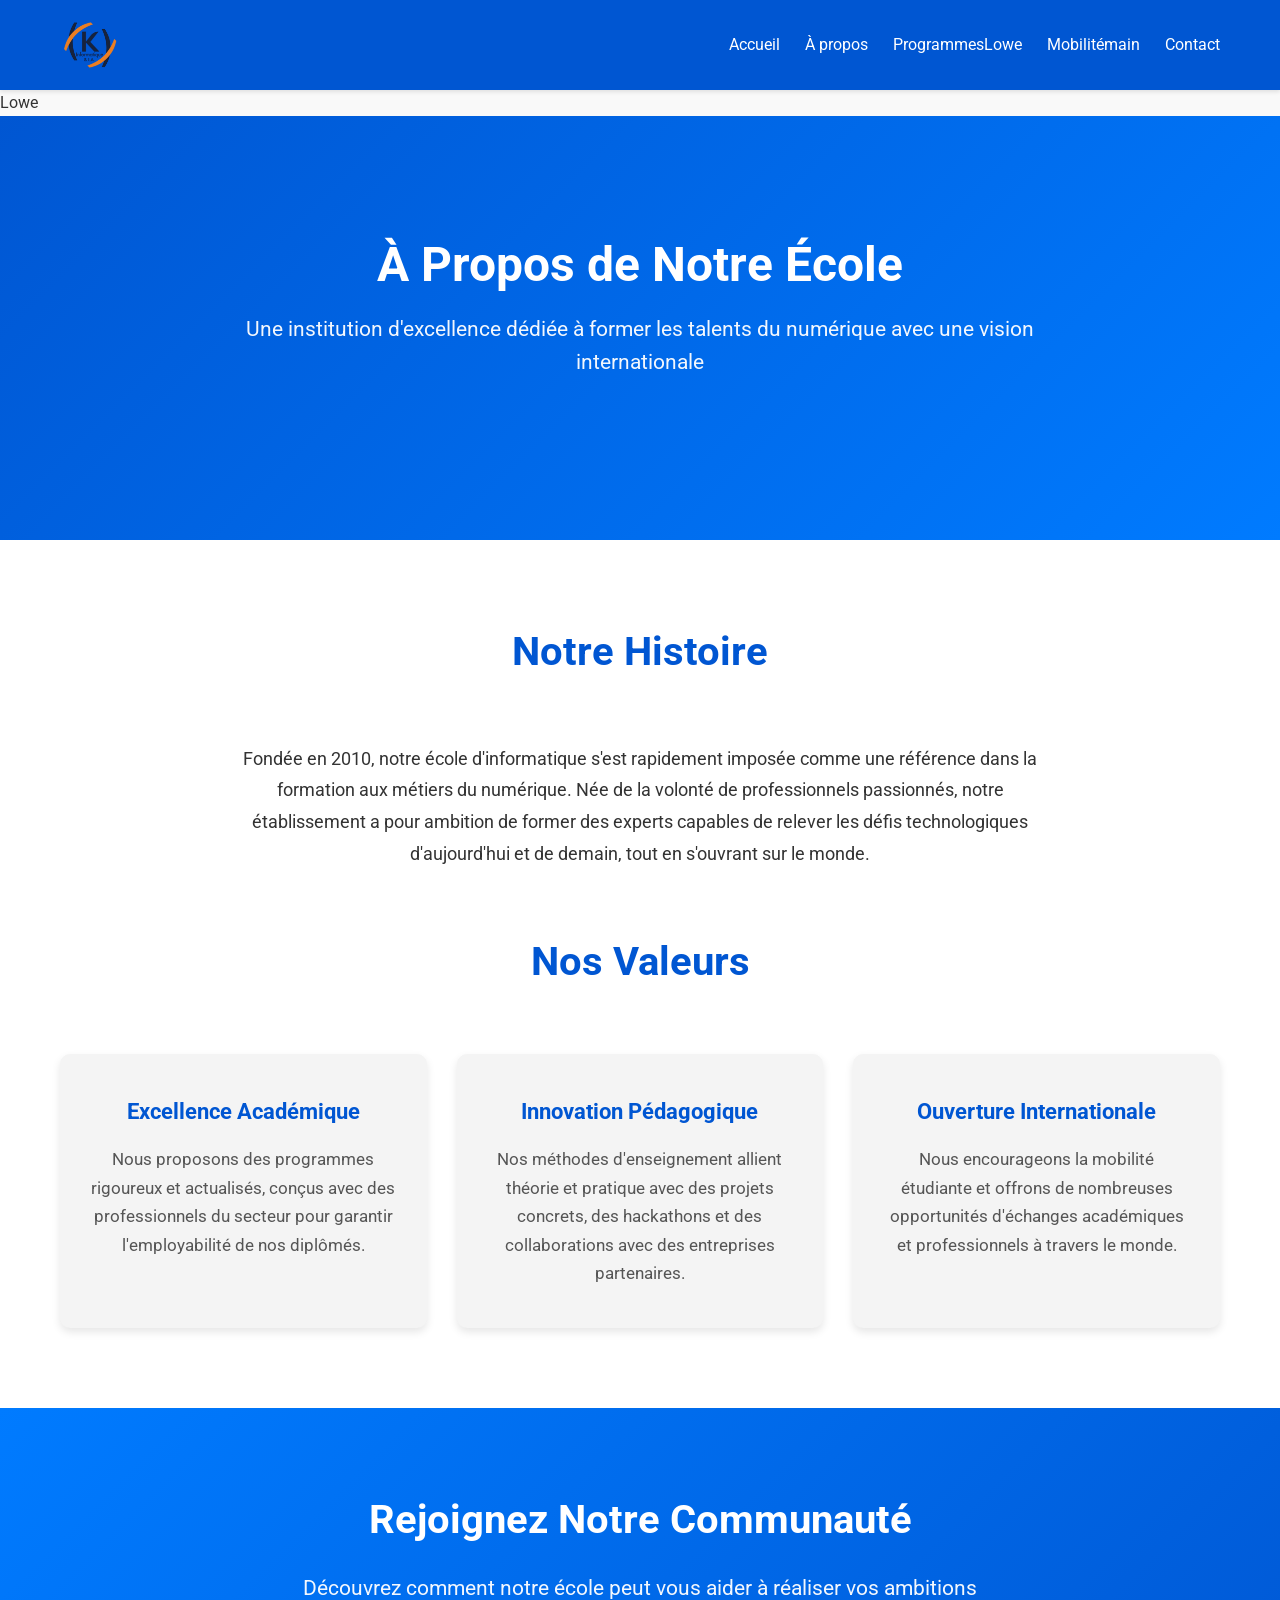
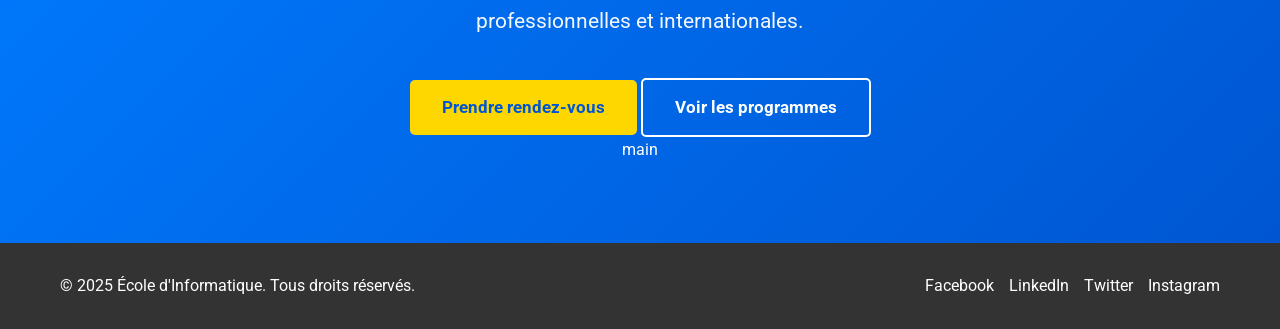
<file: a-propos.html>
<!DOCTYPE html>
<html lang="fr">
<head>
    <meta charset="UTF-8">
    <meta name="viewport" content="width=device-width, initial-scale=1.0">
    <meta name="description" content="Découvrez notre école d'informatique, nos valeurs, nos formations et nos opportunités internationales">
    <title>À Propos - KEYCE Informatique</title>
    <link rel="icon" href="images/favicon.png" type="image/png">
    <link rel="stylesheet" href="css/style.css">
</head>
<body>
    <header>
        <div class="container">
            <img src="images/logo.png" alt="Logo École d'Informatique" class="logo">
            <nav id="nav-menu">
                <ul>
                    <li><a href="index.html">Accueil</a></li>
                    <li><a href="a-propos.html">À propos</a></li>
                    <li><a href="programmes.html">Programmes</a></li>
 Lowe
                    <li><a href="international.html">Mobilité </a></li>

 main
                    <li><a href="contact.html">Contact</a></li>
                </ul>
            </nav>
            <button id="menu-toggle" aria-label="Menu de navigation">☰</button>
        </div>
    </header>

    <main>
 Lowe
      

        <section class="hero">
            <div class="hero-content">
                <h1>À Propos de Notre École</h1>
                <p>Une institution d'excellence dédiée à former les talents du numérique avec une vision internationale</p>
            </div>
        </section>

        <section class="features">
            <div class="container">
                <h2>Notre Histoire</h2>
                <p style="max-width: 800px; margin: 0 auto 40px; text-align: center; font-size: 1.1em; line-height: 1.8;">
                    Fondée en 2010, notre école d'informatique s'est rapidement imposée comme une référence dans la formation aux métiers du numérique. Née de la volonté de professionnels passionnés, notre établissement a pour ambition de former des experts capables de relever les défis technologiques d'aujourd'hui et de demain, tout en s'ouvrant sur le monde.
                </p>

                <h2 style="margin-top: 60px;">Nos Valeurs</h2>
                <div class="feature-grid">
                    <div class="feature-item">
                        <h3>Excellence Académique</h3>
                        <p>Nous proposons des programmes rigoureux et actualisés, conçus avec des professionnels du secteur pour garantir l'employabilité de nos diplômés.</p>
                    </div>
                    <div class="feature-item">
                        <h3>Innovation Pédagogique</h3>
                        <p>Nos méthodes d'enseignement allient théorie et pratique avec des projets concrets, des hackathons et des collaborations avec des entreprises partenaires.</p>
                    </div>
                    <div class="feature-item">
                        <h3>Ouverture Internationale</h3>
                        <p>Nous encourageons la mobilité étudiante et offrons de nombreuses opportunités d'échanges académiques et professionnels à travers le monde.</p>
                    </div>
                </div>
            </div>
        </section>

        <section class="cta">
            <div class="container">
                <h2>Rejoignez Notre Communauté</h2>
                <p>Découvrez comment notre école peut vous aider à réaliser vos ambitions professionnelles et internationales.</p>
                <a href="contact.html" class="btn-primary">Prendre rendez-vous</a>
                <a href="programmes.html" class="btn-secondary">Voir les programmes</a>
            </div>
 main
        </section>
    </main>

    <footer>
        <div class="container">
            <p>&copy; 2025 École d'Informatique. Tous droits réservés.</p>
            <ul class="social-links">
                <li><a href="#" aria-label="Facebook">Facebook</a></li>
                <li><a href="#" aria-label="LinkedIn">LinkedIn</a></li>
                <li><a href="#" aria-label="Twitter">Twitter</a></li>
                <li><a href="#" aria-label="Instagram">Instagram</a></li>
            </ul>
        </div>
    </footer>

    <script src="js/script.js"></script>
</body>
</html>
</file>
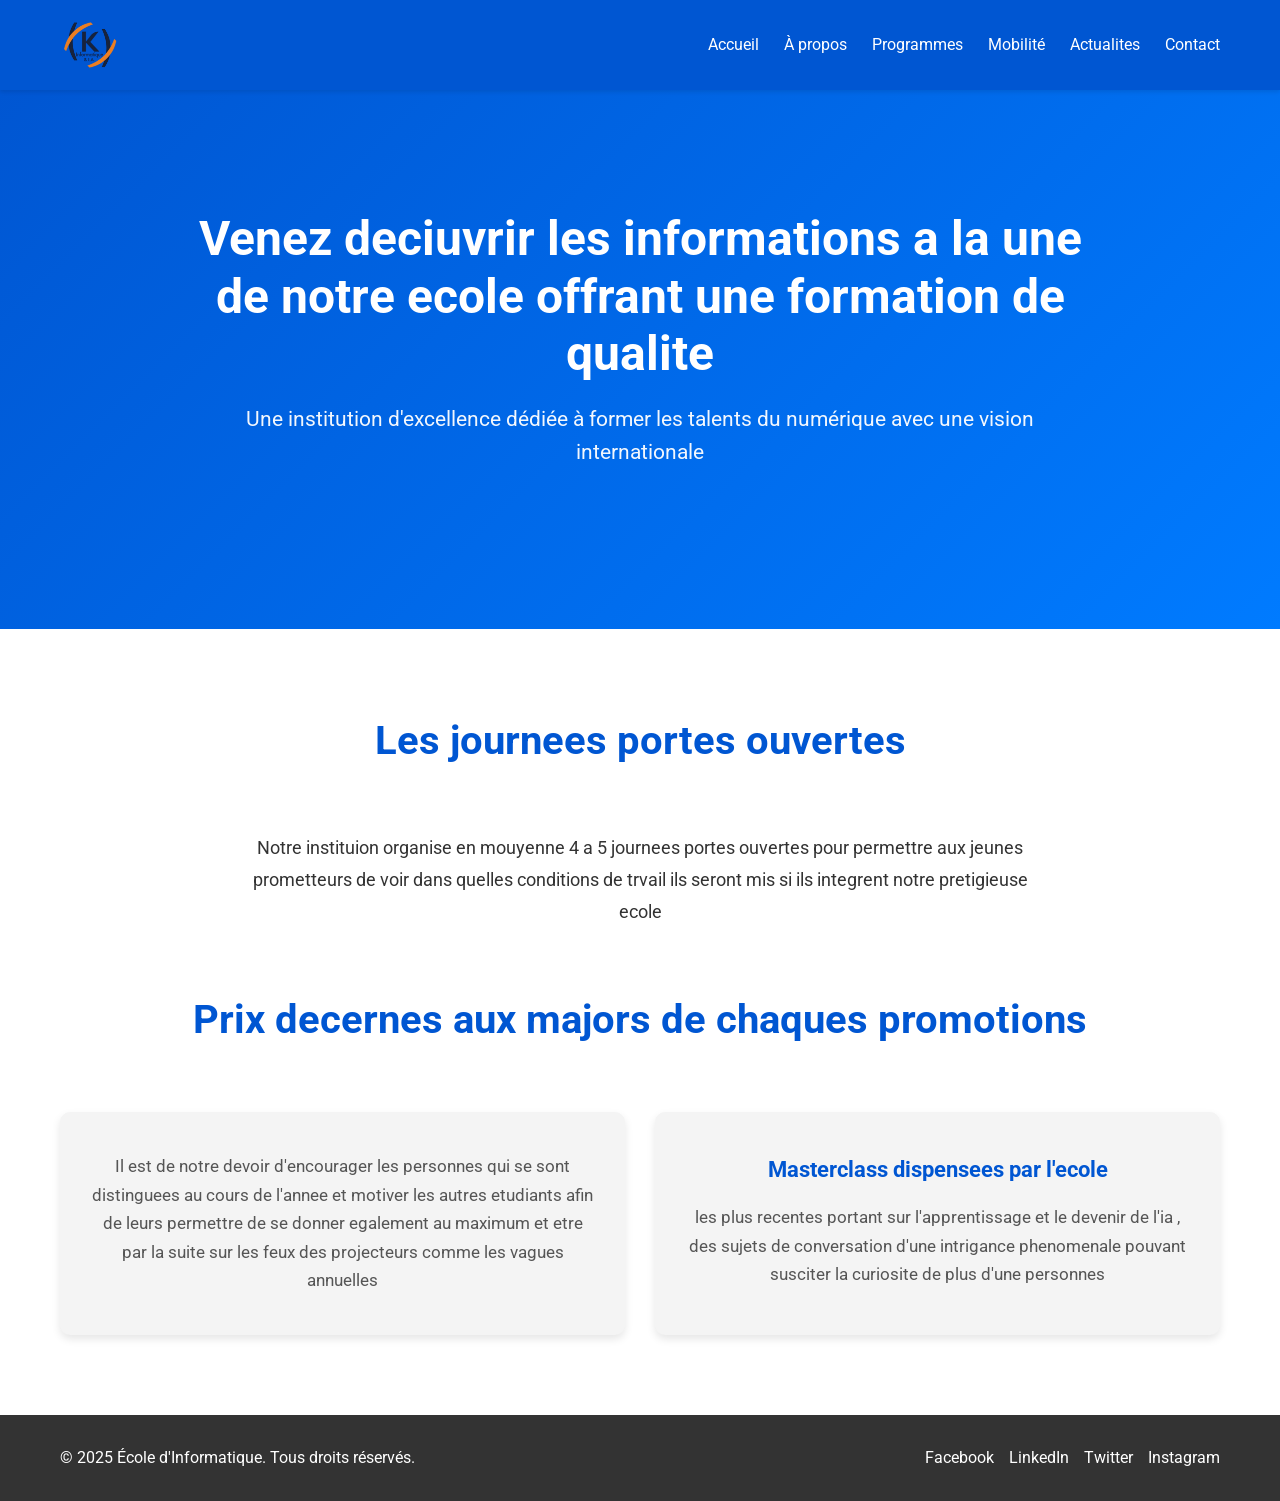
<file: actualite.html>
<!DOCTYPE html>
<html lang="en">
<head>
    <meta charset="UTF-8">
    <meta name="viewport" content="width=device-width, initial-scale=1.0">
    <title>Actualites de l'ecole superieure francaise keyce</title>
    <link rel="stylesheet" href="css/style.css">
</head>

<body>
    <header>
        <div class="container">
            <img src="images/logo.png" alt="Logo École d'Informatique" class="logo">
            <nav id="nav-menu">
                <ul>
                    <li><a href="index.html">Accueil</a></li>
                    <li><a href="a-propos.html">À propos</a></li>
                    <li><a href="programmes.html">Programmes</a></li>
                    <li><a href="international.html">Mobilité </a></li>
                    <li><a href="actualite.html">Actualites</a></li>
                    <li><a href="contact.html">Contact</a></li>
                </ul>
            </nav>
            <button id="menu-toggle" aria-label="Menu de navigation">☰</button>
        </div>
    </header>
        <section class="hero">
            <div class="hero-content">
                <h1>Venez deciuvrir les informations a la une de notre ecole offrant une formation de qualite</h1>
                <p>Une institution d'excellence dédiée à former les talents du numérique avec une vision internationale</p>
            </div>
        </section>
         <section class="features">
            <div class="container">
                <h2>Les journees portes ouvertes</h2>
                <p style="max-width: 800px; margin: 0 auto 40px; text-align: center; font-size: 1.1em; line-height: 1.8;">
                    Notre instituion organise en mouyenne 4 a 5 journees portes ouvertes pour permettre aux jeunes prometteurs de voir dans quelles conditions de trvail ils seront mis si ils integrent notre pretigieuse ecole
                </p>

                <h2 style="margin-top: 60px;">Prix decernes aux majors de chaques promotions</h2>
                <div class="feature-grid">
                    <div class="feature-item">
                        
                        <p>Il est de notre devoir d'encourager les personnes qui se sont distinguees au cours de l'annee et motiver les autres etudiants afin de leurs permettre de se donner egalement au maximum et etre par la suite sur les feux des projecteurs comme les vagues annuelles</p>
                    </div>
                    <div class="feature-item">
                        <h3>Masterclass dispensees par l'ecole</h3>
                        <p>les plus recentes portant sur l'apprentissage et le devenir de l'ia , des sujets de conversation d'une intrigance phenomenale pouvant susciter la curiosite de plus d'une personnes</p>
                    </div>
                    
                </div>
            </div>
        </section>
</body>

  <footer>
        <div class="container">
            <p>&copy; 2025 École d'Informatique. Tous droits réservés.</p>
            <ul class="social-links">
                <li><a href="#" aria-label="Facebook">Facebook</a></li>
                <li><a href="#" aria-label="LinkedIn">LinkedIn</a></li>
                <li><a href="#" aria-label="Twitter">Twitter</a></li>
                <li><a href="#" aria-label="Instagram">Instagram</a></li>
            </ul>
        </div>
    </footer>

    <script src="js/script.js"></script>
</html>
</file>
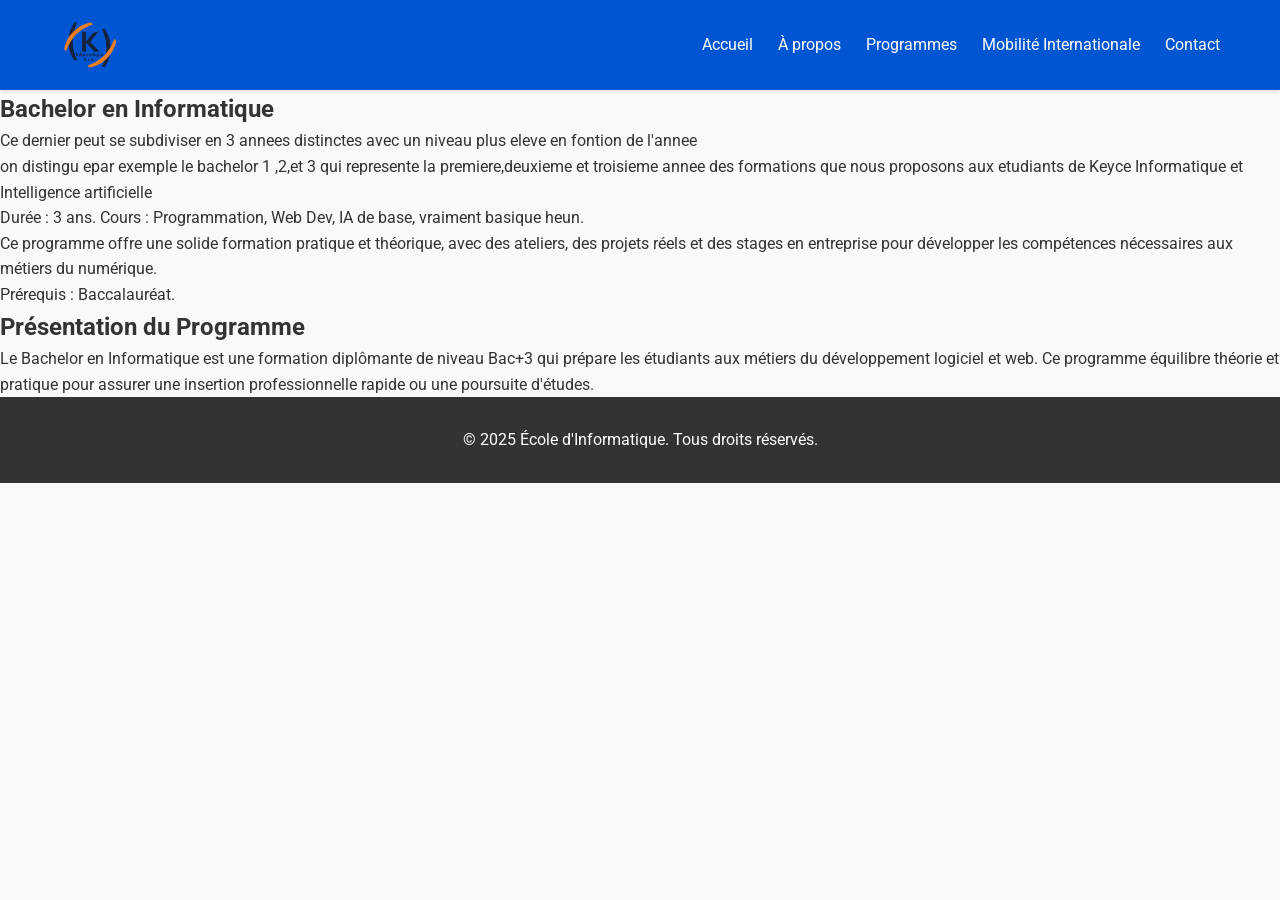
<file: bachelor.html>
<!DOCTYPE html>
<html lang="fr">
<head>
    <meta charset="UTF-8">
    <meta name="viewport" content="width=device-width, initial-scale=1.0">
    <title>KEYCE Informatique - Bachelor</title>
    <link rel="icon" href="images/favicon.png" type="image/png">
    <link rel="stylesheet" href="css/style.css">
</head>
<body>
    <header>
        <div class="container">
            <img src="images/logo.png" alt="Logo de l'école" class="logo">
            <nav id="nav-menu">
                <ul>
                    <li><a href="index.html">Accueil</a></li>
                    <li><a href="a-propos.html">À propos</a></li>
                    <li><a href="programmes.html">Programmes</a></li>
                    <li><a href="international.html">Mobilité Internationale</a></li>
                    <li><a href="contact.html">Contact</a></li>
                </ul>
            </nav>
            <button id="menu-toggle">☰</button>
        </div>
    </header>
    <main>
        <section>
            <h1>Bachelor en Informatique</h1>
            <p>Ce dernier peut se subdiviser en 3 annees distinctes avec un niveau plus eleve en fontion de l'annee </p>
            <p>on distingu epar exemple le bachelor 1 ,2,et 3 qui represente la premiere,deuxieme et troisieme annee des formations que nous proposons aux etudiants de Keyce Informatique et Intelligence artificielle</p>
            <p>Durée : 3 ans. Cours : Programmation, Web Dev, IA de base, vraiment basique heun.</p>
            <p>Ce programme offre une solide formation pratique et théorique, avec des ateliers, des projets réels et des stages en entreprise pour développer les compétences nécessaires aux métiers du numérique.</p>
            <p>Prérequis : Baccalauréat.</p>
  	   <h2>Présentation du Programme</h2>
            <p>Le Bachelor en Informatique est une formation diplômante de niveau Bac+3 qui prépare les étudiants aux métiers du développement logiciel et web. Ce programme équilibre théorie    	    et pratique pour assurer une insertion professionnelle rapide ou une poursuite d'études.</p>
        </section>
    </main>
    <footer>
        <p>&copy; 2025 École d'Informatique. Tous droits réservés.</p>
    </footer>
    <script src="js/script.js"></script>
</body>
</html>
</file>
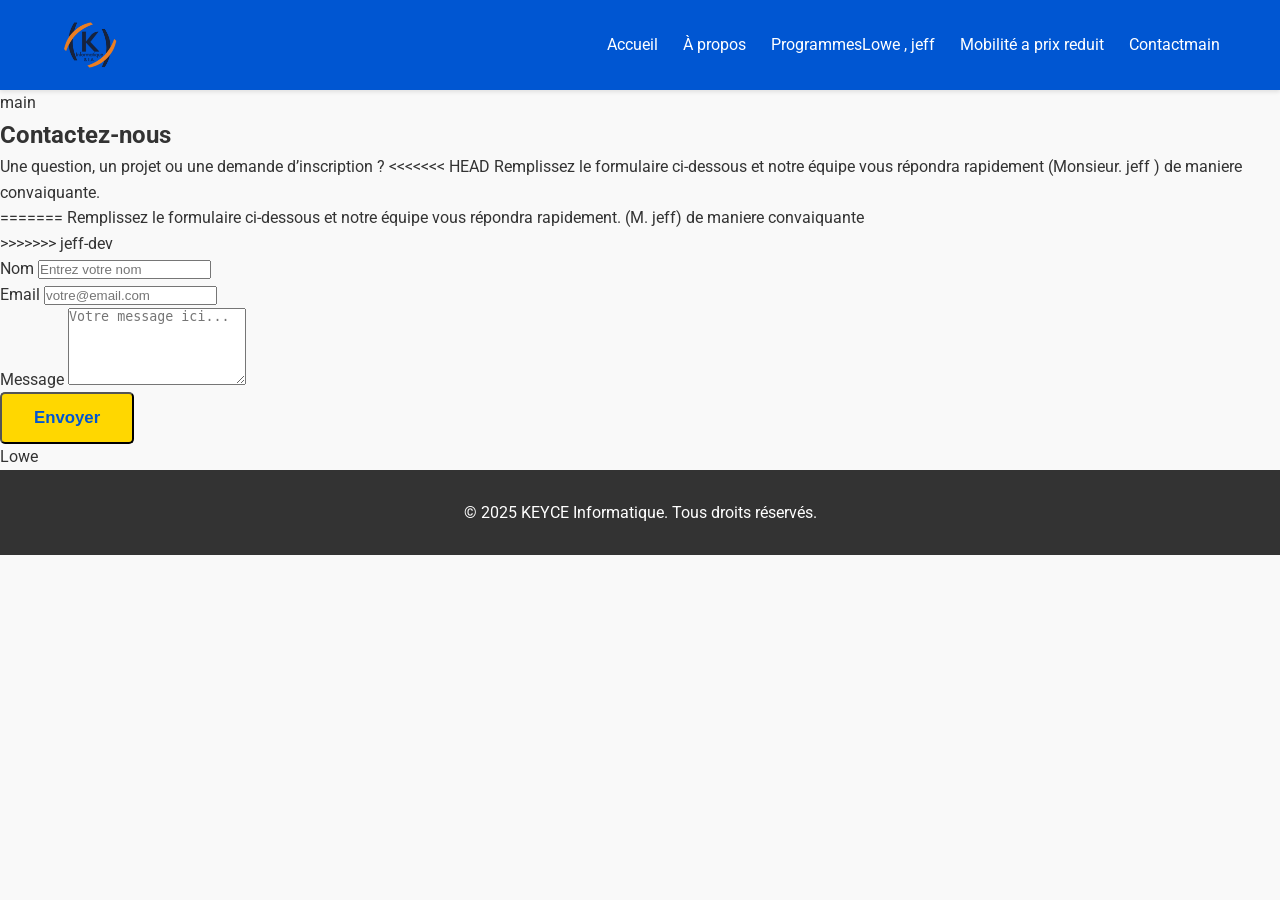
<file: contact.html>
<!DOCTYPE html>
<html lang="fr">
<head>
    <meta charset="UTF-8">
    <meta name="viewport" content="width=device-width, initial-scale=1.0">
    <title>KEYCE Informatique - Contact</title>
    <link rel="icon" href="images/favicon.png" type="image/png">
    <link rel="stylesheet" href="css/style.css">
</head>
<body>
    <header>
        <div class="container">
            <img src="images/logo.png" alt="Logo de l'école" class="logo">
            <nav id="nav-menu">
                <ul>
                    <li><a href="index.html">Accueil</a></li>
                    <li><a href="a-propos.html">À propos</a></li>
                    <li><a href="programmes.html">Programmes</a></li>
Lowe , jeff
                    <li><a href="international.html">Mobilité a prix reduit</a></li>
                    <li><a href="contact.html">Contact</a></li>

 main
                </ul>
            </nav>
            <button id="menu-toggle">☰</button>
        </div>
    </header>

    <main>
 main
       
        <section class="contact-section">
            <div class="overlay"></div>
            <div class="contact-container">
                <h1>Contactez-nous</h1>
                <p>Une question, un projet ou une demande d’inscription ?  
<<<<<<< HEAD
                Remplissez le formulaire ci-dessous et notre équipe vous répondra rapidement (Monsieur. jeff ) de maniere convaiquante.</p>
=======
                Remplissez le formulaire ci-dessous et notre équipe vous répondra rapidement. (M. jeff) de maniere convaiquante</p>
>>>>>>> jeff-dev

                <form id="contact-form" action="mailto:info@ecole-informatique.com" method="post" enctype="text/plain">
                    <div class="form-group">
                        <label for="name">Nom</label>
                        <input type="text" id="name" name="name" placeholder="Entrez votre nom" required>
                    </div>
                    <div class="form-group">
                        <label for="email">Email</label>
                        <input type="email" id="email" name="email" placeholder="votre@email.com" required>
                    </div>
                    <div class="form-group">
                        <label for="message">Message</label>
                        <textarea id="message" name="message" rows="5" placeholder="Votre message ici..." required></textarea>
                    </div>
                    <button type="submit" class="btn-primary">Envoyer</button>
                </form>
            </div>
 Lowe
        </section>
    </main>

    <footer>
        <p>&copy; 2025 KEYCE Informatique. Tous droits réservés.</p>
    </footer>

    <script src="js/script.js"></script>
</body>
</html>
</file>
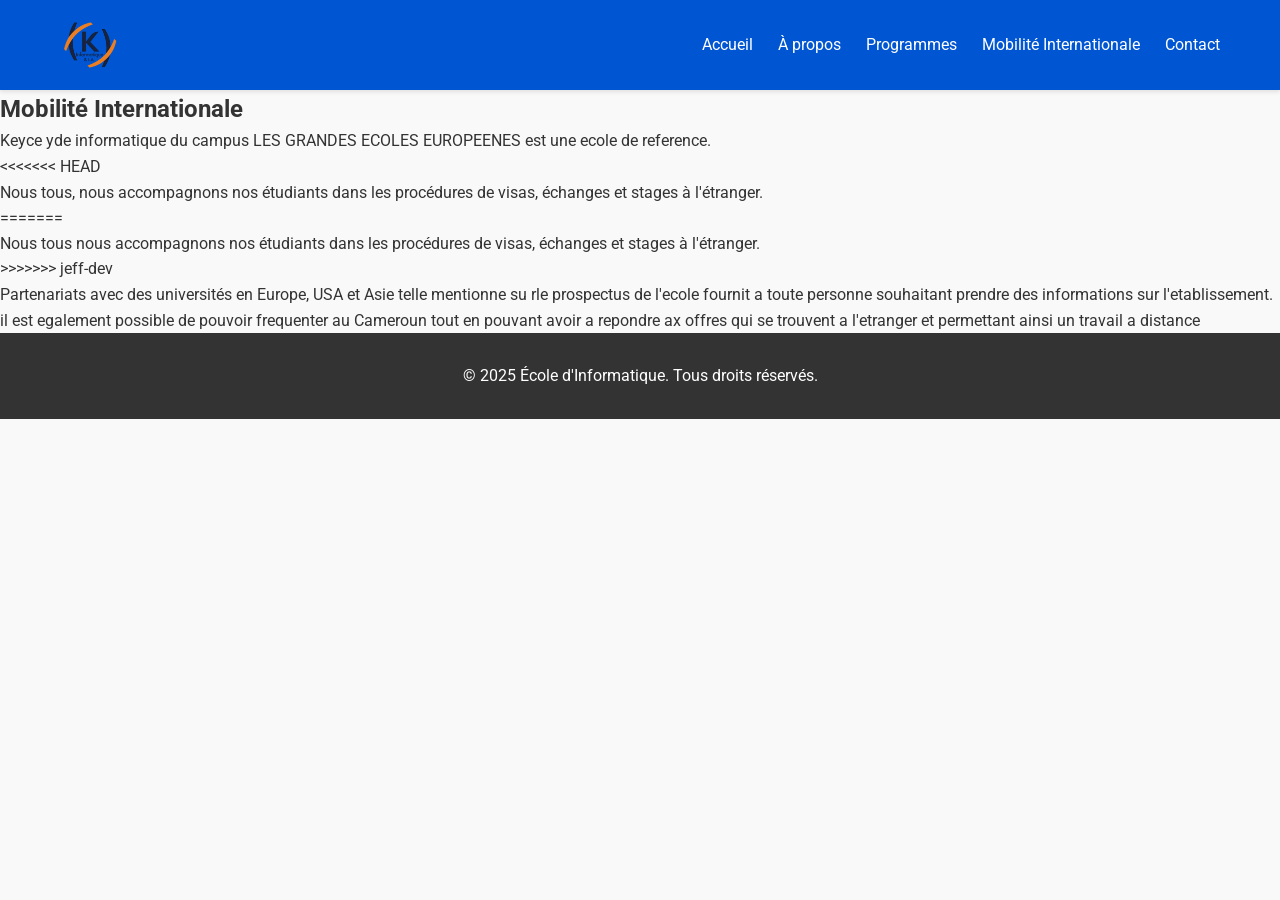
<file: international.html>
<!DOCTYPE html>
<html lang="fr">
<head>
    <meta charset="UTF-8">
    <meta name="viewport" content="width=device-width, initial-scale=1.0">
    <title>Keyce Informatique - Mobilité Internationale</title>
    <link rel="icon" href="images/favicon.png" type="image/png">
    <link rel="stylesheet" href="css/style.css">
</head>
<body>
    <header>
        <div class="container">
            <img src="images/logo.png" alt="Logo de l'école" class="logo">
            <nav id="nav-menu">
                <ul>
                    <li><a href="index.html">Accueil</a></li>
                    <li><a href="a-propos.html">À propos</a></li>
                    <li><a href="programmes.html">Programmes</a></li>
                    <li><a href="international.html">Mobilité Internationale</a></li>
                    <li><a href="contact.html">Contact</a></li>
                </ul>
            </nav>
            <button id="menu-toggle">☰</button>
        </div>
    </header>
    <main>
        <section>
            <h1>Mobilité Internationale</h1>
	    <p>Keyce yde informatique du campus LES GRANDES ECOLES EUROPEENES est une ecole de reference.<p>
<<<<<<< HEAD
            <p>Nous tous, nous accompagnons nos étudiants dans les procédures de visas, échanges et stages à l'étranger.</p>
=======
            <p>Nous tous nous accompagnons nos étudiants dans les procédures de visas, échanges et stages à l'étranger.</p>
>>>>>>> jeff-dev
            <p>Partenariats avec des universités en Europe, USA et Asie telle mentionne su rle prospectus de l'ecole fournit a toute personne souhaitant prendre des informations sur l'etablissement.</p>
            <p>il est egalement possible de pouvoir frequenter au Cameroun tout en pouvant avoir a repondre ax offres qui se trouvent a l'etranger et permettant ainsi un travail a distance </p>
        </section>
    </main>
    <footer>
        <p>&copy; 2025 École d'Informatique. Tous droits réservés.</p>
    </footer>
    <script src="js/script.js"></script>
</body>
</html>
</file>
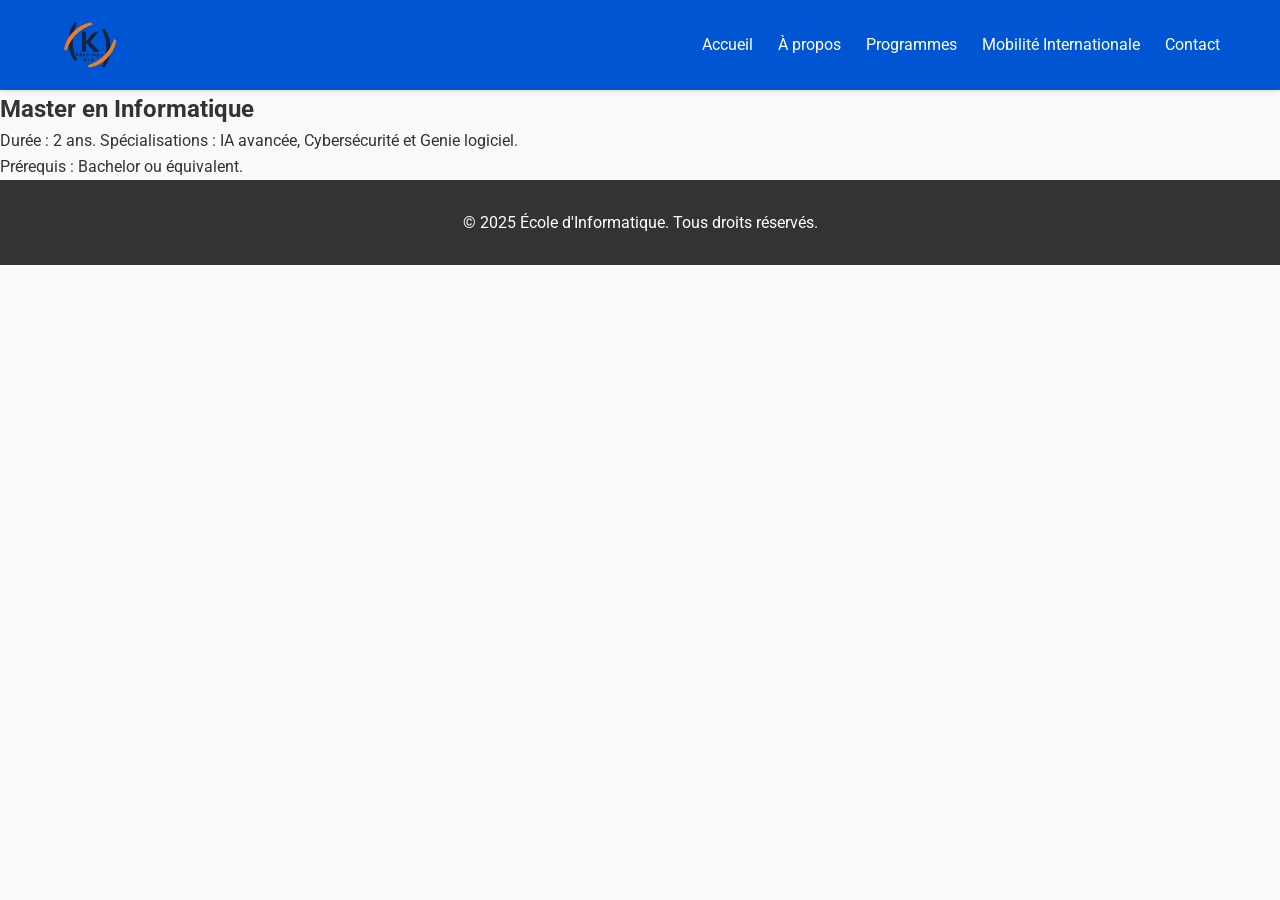
<file: master.html>
<!DOCTYPE html>
<html lang="fr">
<head>
    <meta charset="UTF-8">
    <meta name="viewport" content="width=device-width, initial-scale=1.0">
    <title>keyce Informatique - Master</title>
    <link rel="icon" href="images/favicon.png" type="image/png">
    <link rel="stylesheet" href="css/style.css">
</head>
<body>
    <header>
        <div class="container">
            <img src="images/logo.png" alt="Logo de l'école" class="logo">
            <nav id="nav-menu">
                <ul>
                    <li><a href="index.html">Accueil</a></li>
                    <li><a href="a-propos.html">À propos</a></li>
                    <li><a href="programmes.html">Programmes</a></li>
                    <li><a href="international.html">Mobilité Internationale</a></li>
                    <li><a href="contact.html">Contact</a></li>
                </ul>
            </nav>
            <button id="menu-toggle">☰</button>
        </div>
    </header>
    <main>
        <section>
            <h1>Master en Informatique</h1>
            <p>Durée : 2 ans. Spécialisations : IA avancée, Cybersécurité et Genie logiciel.</p>
            <p>Prérequis : Bachelor ou équivalent.</p>
        </section>
    </main>
    <footer>
        <p>&copy; 2025 École d'Informatique. Tous droits réservés.</p>
    </footer>
    <script src="js/script.js"></script>
</body>
</html>
</file>
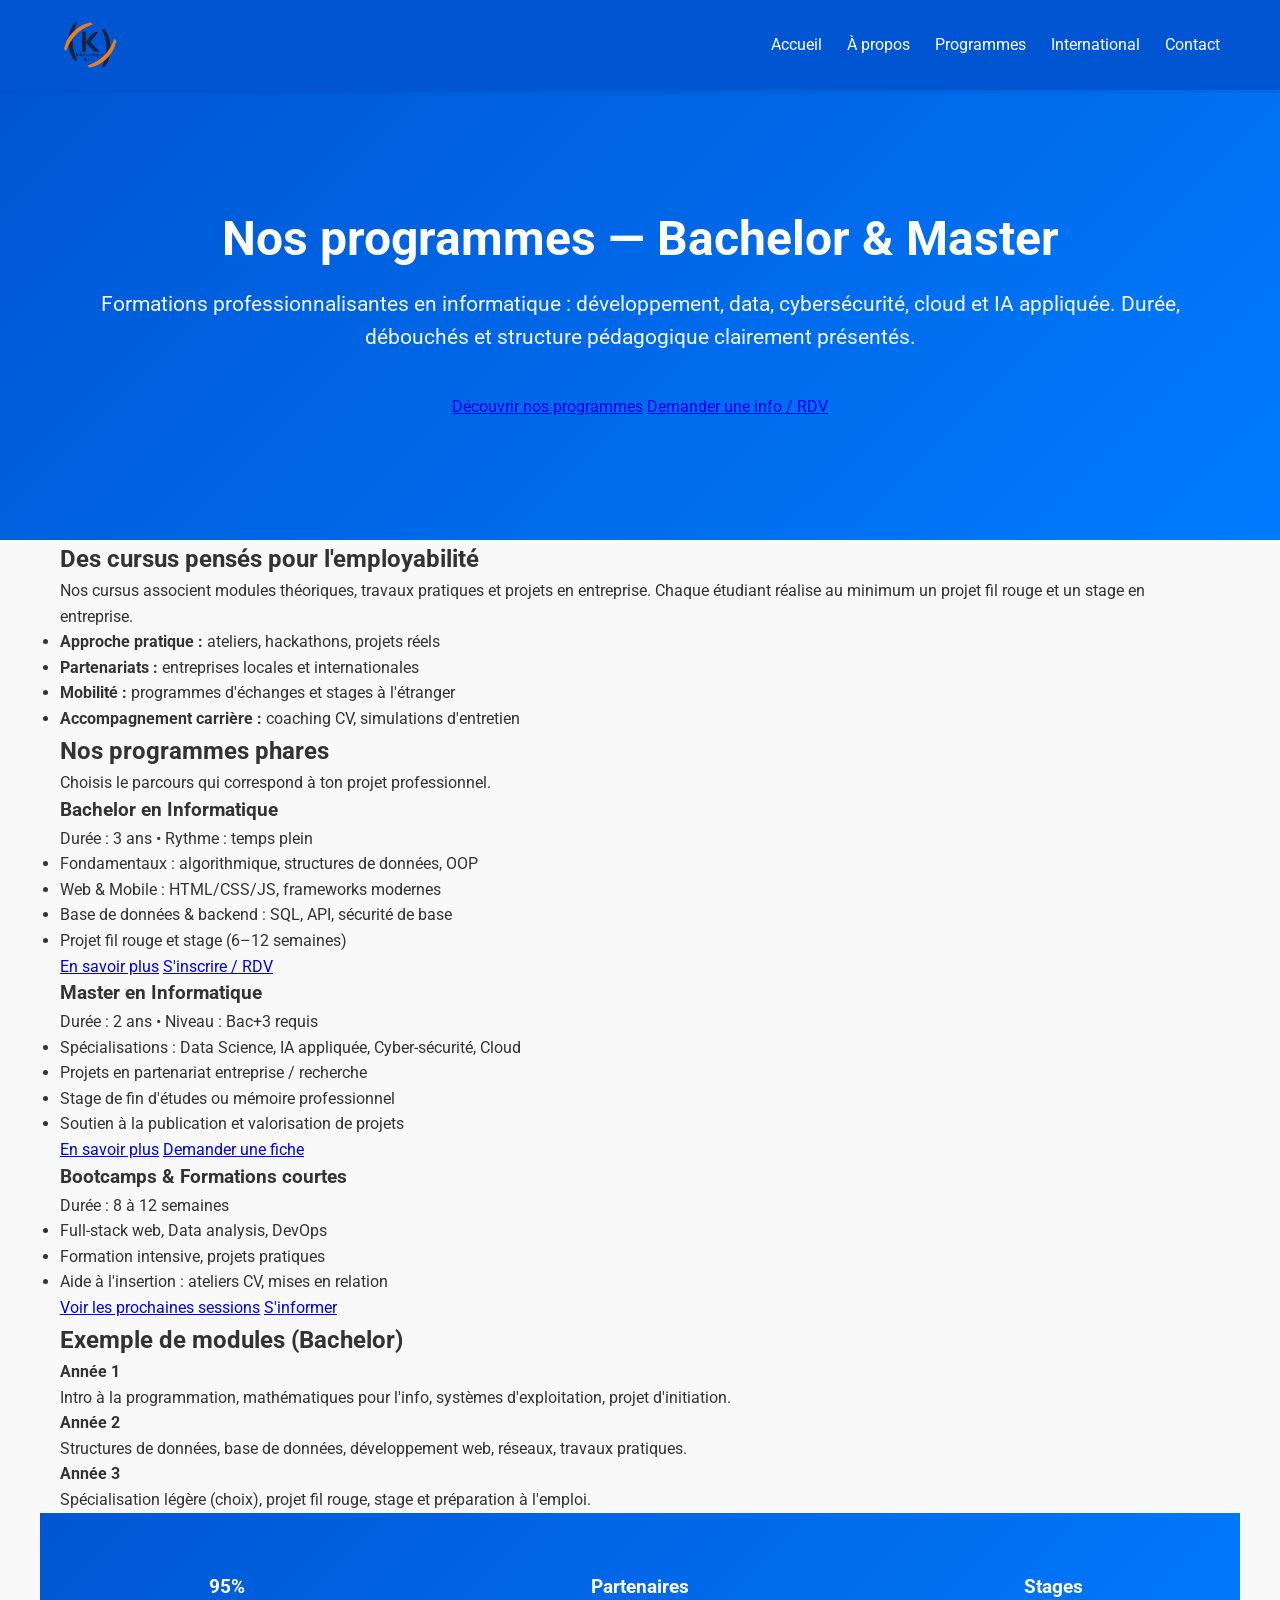
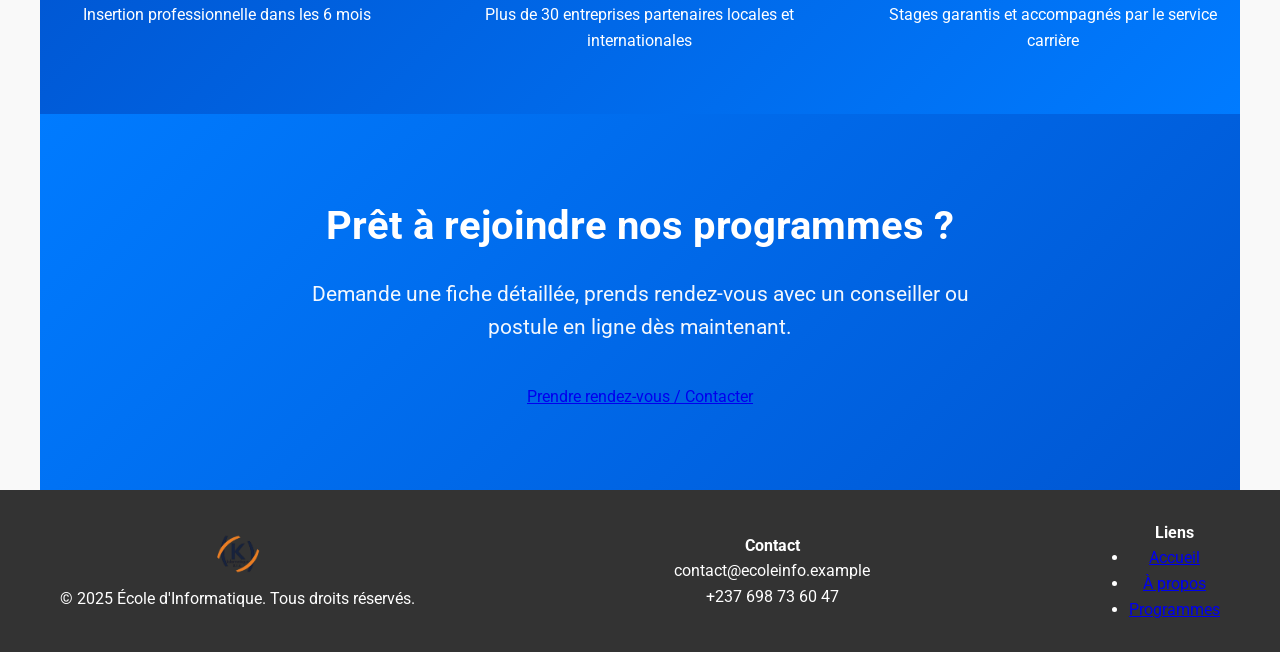
<file: programmes.html>
<!DOCTYPE html>
<html lang="fr">
<head>
    <meta charset="UTF-8" />
    <meta name="viewport" content="width=device-width, initial-scale=1.0"/>
    <title>École d'Informatique - Programmes</title>
    <link rel="stylesheet" href="css/style.css" />
</head>
<body>
    <header>
        <div class="container header-inner">
            <img src="images/logo.png" alt="Logo de l'école" class="logo" />
            <nav id="nav-menu">
                <ul>
                    <li><a href="index.html">Accueil</a></li>
                    <li><a href="a-propos.html">À propos</a></li>
                    <li><a href="programmes.html" class="active">Programmes</a></li>
                    <li><a href="international.html">International</a></li>
                    <li><a href="contact.html">Contact</a></li>
                </ul>
            </nav>
            <button id="menu-toggle" aria-label="Ouvrir le menu">☰</button>
        </div>
    </header>

    <main>
        <section class="hero hero-small">
            <div class="container">
                <h1>Nos programmes — Bachelor &amp; Master</h1>
                <p class="lead">Formations professionnalisantes en informatique : développement, data, cybersécurité, cloud et IA appliquée. Durée, débouchés et structure pédagogique clairement présentés.</p>

                <div class="hero-actions">
                    <a href="#program-cards" class="btn primary">Découvrir nos programmes</a>
                    <a href="#contact-info" class="btn outline">Demander une info / RDV</a>
                </div>
            </div>
        </section>

        <section class="container intro">
            <div class="intro-grid">
                <div class="intro-text">
                    <h2>Des cursus pensés pour l'employabilité</h2>
                    <p>Nos cursus associent modules théoriques, travaux pratiques et projets en entreprise. Chaque étudiant réalise au minimum un projet fil rouge et un stage en entreprise.</p>
                </div>
                <div class="intro-list">
                    <ul>
                        <li><strong>Approche pratique :</strong> ateliers, hackathons, projets réels</li>
                        <li><strong>Partenariats :</strong> entreprises locales et internationales</li>
                        <li><strong>Mobilité :</strong> programmes d'échanges et stages à l'étranger</li>
                        <li><strong>Accompagnement carrière :</strong> coaching CV, simulations d'entretien</li>
                    </ul>
                </div>
            </div>
        </section>

        <section id="program-cards" class="container cards-section">
            <h2>Nos programmes phares</h2>
            <p class="section-sub">Choisis le parcours qui correspond à ton projet professionnel.</p>

            <div class="cards-grid">
                <article class="card card-program">
            
                    <div class="card-body">
                        <h3>Bachelor en Informatique</h3>
                        <p class="muted">Durée : 3 ans • Rythme : temps plein</p>
                        <ul>
                            <li>Fondamentaux : algorithmique, structures de données, OOP</li>
                            <li>Web & Mobile : HTML/CSS/JS, frameworks modernes</li>
                            <li>Base de données & backend : SQL, API, sécurité de base</li>
                            <li>Projet fil rouge et stage (6–12 semaines)</li>
                        </ul>
                        <div class="card-actions">
                            <a href="bachelor.html" class="btn">En savoir plus</a>
                            <a href="contact.html" class="btn outline">S'inscrire / RDV</a>
                        </div>
                    </div>
                </article>

                <article class="card card-program">
                
                    <div class="card-body">
                        <h3>Master en Informatique</h3>
                        <p class="muted">Durée : 2 ans • Niveau : Bac+3 requis</p>
                        <ul>
                            <li>Spécialisations : Data Science, IA appliquée, Cyber-sécurité, Cloud</li>
                            <li>Projets en partenariat entreprise / recherche</li>
                            <li>Stage de fin d'études ou mémoire professionnel</li>
                            <li>Soutien à la publication et valorisation de projets</li>
                        </ul>
                        <div class="card-actions">
                            <a href="master.html" class="btn">En savoir plus</a>
                            <a href="contact.html" class="btn outline">Demander une fiche</a>
                        </div>
                    </div>
                </article>

                <article class="card card-program">
                    
                    <div class="card-body">
                        <h3>Bootcamps & Formations courtes</h3>
                        <p class="muted">Durée : 8 à 12 semaines</p>
                        <ul>
                            <li>Full-stack web, Data analysis, DevOps</li>
                            <li>Formation intensive, projets pratiques</li>
                            <li>Aide à l'insertion : ateliers CV, mises en relation</li>
                        </ul>
                        <div class="card-actions">
                            <a href="bootcamp.html" class="btn">Voir les prochaines sessions</a>
                            <a href="contact.html" class="btn outline">S'informer</a>
                        </div>
                    </div>
                </article>
            </div>
        </section>

        <section class="container modules">
            <h2>Exemple de modules (Bachelor)</h2>
            <div class="modules-grid">
                <div class="module">
                    <h4>Année 1</h4>
                    <p>Intro à la programmation, mathématiques pour l'info, systèmes d'exploitation, projet d'initiation.</p>
                </div>
                <div class="module">
                    <h4>Année 2</h4>
                    <p>Structures de données, base de données, développement web, réseaux, travaux pratiques.</p>
                </div>
                <div class="module">
                    <h4>Année 3</h4>
                    <p>Spécialisation légère (choix), projet fil rouge, stage et préparation à l'emploi.</p>
                </div>
            </div>
        </section>

        <section class="container stats">
            <div class="stats-grid">
                <div class="stat">
                    <h3>95%</h3>
                    <p>Insertion professionnelle dans les 6 mois</p>
                </div>
                <div class="stat">
                    <h3>Partenaires</h3>
                    <p>Plus de 30 entreprises partenaires locales et internationales</p>
                </div>
                <div class="stat">
                    <h3>Stages</h3>
                    <p>Stages garantis et accompagnés par le service carrière</p>
                </div>
            </div>
        </section>

        <section class="container cta">
            <div class="cta-inner">
                <h2>Prêt à rejoindre nos programmes ?</h2>
                <p>Demande une fiche détaillée, prends rendez-vous avec un conseiller ou postule en ligne dès maintenant.</p>
                <div class="cta-actions">
                    <a href="contact.html" id="contact-info" class="btn primary">Prendre rendez-vous / Contacter</a>
                
                </div>
            </div>
        </section>
    </main>

    <footer class="site-footer">
        <div class="container footer-grid">
            <div>
                <img src="images/logo.png" alt="Logo" style="height:48px;" />
                <p>© 2025 École d'Informatique. Tous droits réservés.</p>
            </div>
            <div>
                <h4>Contact</h4>
                <p>contact@ecoleinfo.example<br/>+237 698 73 60 47</p>
            </div>
            <div>
                <h4>Liens</h4>
                <ul>
                    <li><a href="index.html">Accueil</a></li>
                    <li><a href="a-propos.html">À propos</a></li>
                    <li><a href="programmes.html">Programmes</a></li>
                </ul>
            </div>
        </div>
    </footer>

    <script src="js/script.js"></script>
</body>
</html>
</file>
<file: css/style.css>
/* Import Google Fonts */
@import url("https://fonts.googleapis.com/css2?family=Roboto:wght@300;400;700&display=swap");

/* Reset */
* {
  margin: 0;
  padding: 0;
  box-sizing: border-box;
}

body {
  font-family: "Roboto", sans-serif;
  line-height: 1.6;
  color: #333;
  background: #f9f9f9;
}

.container {
  max-width: 1200px;
  margin: 0 auto;
  padding: 0 20px;
}

/* Header */
header {
  background: #0056d2;
  color: white;
  padding: 15px 0;
  box-shadow: 0 2px 4px rgba(0, 0, 0, 0.1);
  position: sticky;
  top: 0;
  z-index: 100;
}

header .container {
  display: flex;
  justify-content: space-between;
  align-items: center;
}

.logo {
  height: 60px;
}

nav ul {
  list-style: none;
  display: flex;
}

nav ul li {
  margin-left: 25px;
}

nav ul li a {
  color: white;
  text-decoration: none;
  font-weight: 400;
  transition: color 0.3s;
}

nav ul li a:hover {
  color: #ffd700;
}

#menu-toggle {
  display: none;
  background: none;
  border: none;
  color: white;
  font-size: 28px;
  cursor: pointer;
}

/* Hero Section */
.hero {
  background: linear-gradient(135deg, #0056d2 0%, #007bff 100%);
  color: white;
  text-align: center;
  padding: 120px 20px;
  position: relative;
}

.hero-content {
  max-width: 900px;
  margin: 0 auto;
}

.hero h1 {
  font-size: 3em;
  margin-bottom: 20px;
  font-weight: 700;
  line-height: 1.2;
}

.hero p {
  font-size: 1.3em;
  margin-bottom: 40px;
  line-height: 1.6;
  opacity: 0.95;
}

.hero-buttons {
  display: flex;
  gap: 15px;
  justify-content: center;
  flex-wrap: wrap;
}

/* Buttons */
.btn-primary,
.btn-secondary {
  display: inline-block;
  padding: 14px 32px;
  text-decoration: none;
  border-radius: 5px;
  font-weight: 700;
  transition: all 0.3s ease;
  font-size: 1.05em;
}

.btn-primary {
  background: #ffd700;
  color: #0056d2;
}

.btn-primary:hover {
  background: #e6c200;
  transform: translateY(-2px);
  box-shadow: 0 4px 12px rgba(255, 215, 0, 0.4);
}

.btn-secondary {
  background: transparent;
  border: 2px solid white;
  color: white;
}

.btn-secondary:hover {
  background: white;
  color: #0056d2;
  transform: translateY(-2px);
}

.btn-link {
  color: #0056d2;
  text-decoration: none;
  font-weight: 600;
  transition: color 0.3s;
}

.btn-link:hover {
  color: #007bff;
}

/* Features Section */
.features {
  padding: 80px 0;
  background: white;
}

.features h2 {
  text-align: center;
  margin-bottom: 60px;
  font-size: 2.5em;
  color: #0056d2;
}

.feature-grid {
  display: grid;
  grid-template-columns: repeat(auto-fit, minmax(300px, 1fr));
  gap: 30px;
}

.feature-item {
  text-align: center;
  padding: 40px 30px;
  background: #f4f4f4;
  border-radius: 10px;
  box-shadow: 0 4px 8px rgba(0, 0, 0, 0.1);
  transition: all 0.3s ease;
}

.feature-item:hover {
  transform: translateY(-10px);
  box-shadow: 0 8px 16px rgba(0, 0, 0, 0.15);
}

.feature-icon {
  font-size: 3.5em;
  margin-bottom: 20px;
}

.feature-item h3 {
  margin-bottom: 15px;
  color: #0056d2;
  font-size: 1.4em;
}

.feature-item p {
  line-height: 1.7;
  color: #555;
  font-size: 1.05em;
}

/* Stats Section */
.stats {
  padding: 60px 0;
  background: linear-gradient(135deg, #0056d2 0%, #007bff 100%);
  color: white;
}

.stats-grid {
  display: grid;
  grid-template-columns: repeat(auto-fit, minmax(200px, 1fr));
  gap: 40px;
  text-align: center;
}

.stat-item {
  padding: 20px;
}

.stat-number {
  font-size: 3.5em;
  font-weight: 700;
  margin-bottom: 10px;
  color: #ffd700;
}

.stat-label {
  font-size: 1.2em;
  opacity: 0.95;
}

/* Programs Preview Section */
.programs-preview {
  padding: 80px 0;
  background: #f9f9f9;
}

.programs-preview h2 {
  text-align: center;
  margin-bottom: 20px;
  font-size: 2.5em;
  color: #0056d2;
}

.section-subtitle {
  text-align: center;
  font-size: 1.2em;
  color: #666;
  margin-bottom: 50px;
}

.programs-grid {
  display: grid;
  grid-template-columns: repeat(auto-fit, minmax(300px, 1fr));
  gap: 30px;
}

.program-card {
  background: white;
  padding: 40px 30px;
  border-radius: 10px;
  box-shadow: 0 4px 8px rgba(0, 0, 0, 0.1);
  transition: all 0.3s ease;
}

.program-card:hover {
  transform: translateY(-5px);
  box-shadow: 0 8px 16px rgba(0, 0, 0, 0.15);
}

.program-card h3 {
  color: #0056d2;
  font-size: 1.6em;
  margin-bottom: 15px;
}

.program-card p {
  color: #555;
  line-height: 1.7;
  margin-bottom: 20px;
  font-size: 1.05em;
}

/* CTA Section */
.cta {
  padding: 80px 0;
  background: linear-gradient(135deg, #007bff 0%, #0056d2 100%);
  color: white;
  text-align: center;
}

.cta h2 {
  margin-bottom: 20px;
  font-size: 2.5em;
}

.cta p {
  margin-bottom: 40px;
  font-size: 1.3em;
  max-width: 700px;
  margin-left: auto;
  margin-right: auto;
  opacity: 0.95;
}

/* Footer */
footer {
  background: #333;
  color: white;
  padding: 30px 0;
  text-align: center;
}

footer .container {
  display: flex;
  justify-content: space-between;
  align-items: center;
}

.social-links {
  list-style: none;
  display: flex;
}

.social-links li {
  margin-left: 15px;
}

.social-links a {
  color: white;
  text-decoration: none;
  transition: color 0.3s;
}

.social-links a:hover {
  color: #ffd700;
}

/* Responsive */
@media (max-width: 768px) {
  header .container {
    flex-direction: row;
    justify-content: space-between;
  }

  nav {
    display: none;
    position: absolute;
    top: 70px;
    left: 0;
    width: 100%;
    background: #0056d2;
    z-index: 1000;
  }

  nav.active {
    display: block;
  }

  nav ul {
    flex-direction: column;
    padding: 20px;
  }

  nav ul li {
    margin: 10px 0;
  }

  #menu-toggle {
    display: block;
  }

  .hero h1 {
    font-size: 2em;
  }

  .hero p {
    font-size: 1.1em;
  }

  .hero-buttons {
    flex-direction: column;
    align-items: center;
  }

  .feature-grid,
  .programs-grid {
    grid-template-columns: 1fr;
  }

  .stats-grid {
    grid-template-columns: repeat(2, 1fr);
    gap: 20px;
  }

  .stat-number {
    font-size: 2.5em;
  }

  footer .container {
    flex-direction: column;
    gap: 15px;
  }

  .social-links {
    margin-top: 10px;
  }
}
/* Styles pour la cinématique intro */
#intro-overlay {
    position: fixed;
    top: 0;
    left: 0;
    width: 100%;
    height: 100%;
    background: black;
    z-index: 9999;
    display: flex;
    justify-content: center;
    align-items: center;
    flex-direction: column;
}

#intro-video {
    width: 100%;
    height: 100%;
    object-fit: cover;
}

#skip-intro {
    position: absolute;
    bottom: 20px;
    right: 20px;
    background: rgba(255, 255, 255, 0.3);
    color: white;
    border: none;
    padding: 10px 20px;
    cursor: pointer;
    border-radius: 5px;
    font-size: 1em;
    transition: background 0.3s;
}

#skip-intro:hover {
    background: rgba(255, 255, 255, 0.5);
}

.hidden {
    display: none;
}
</file>
